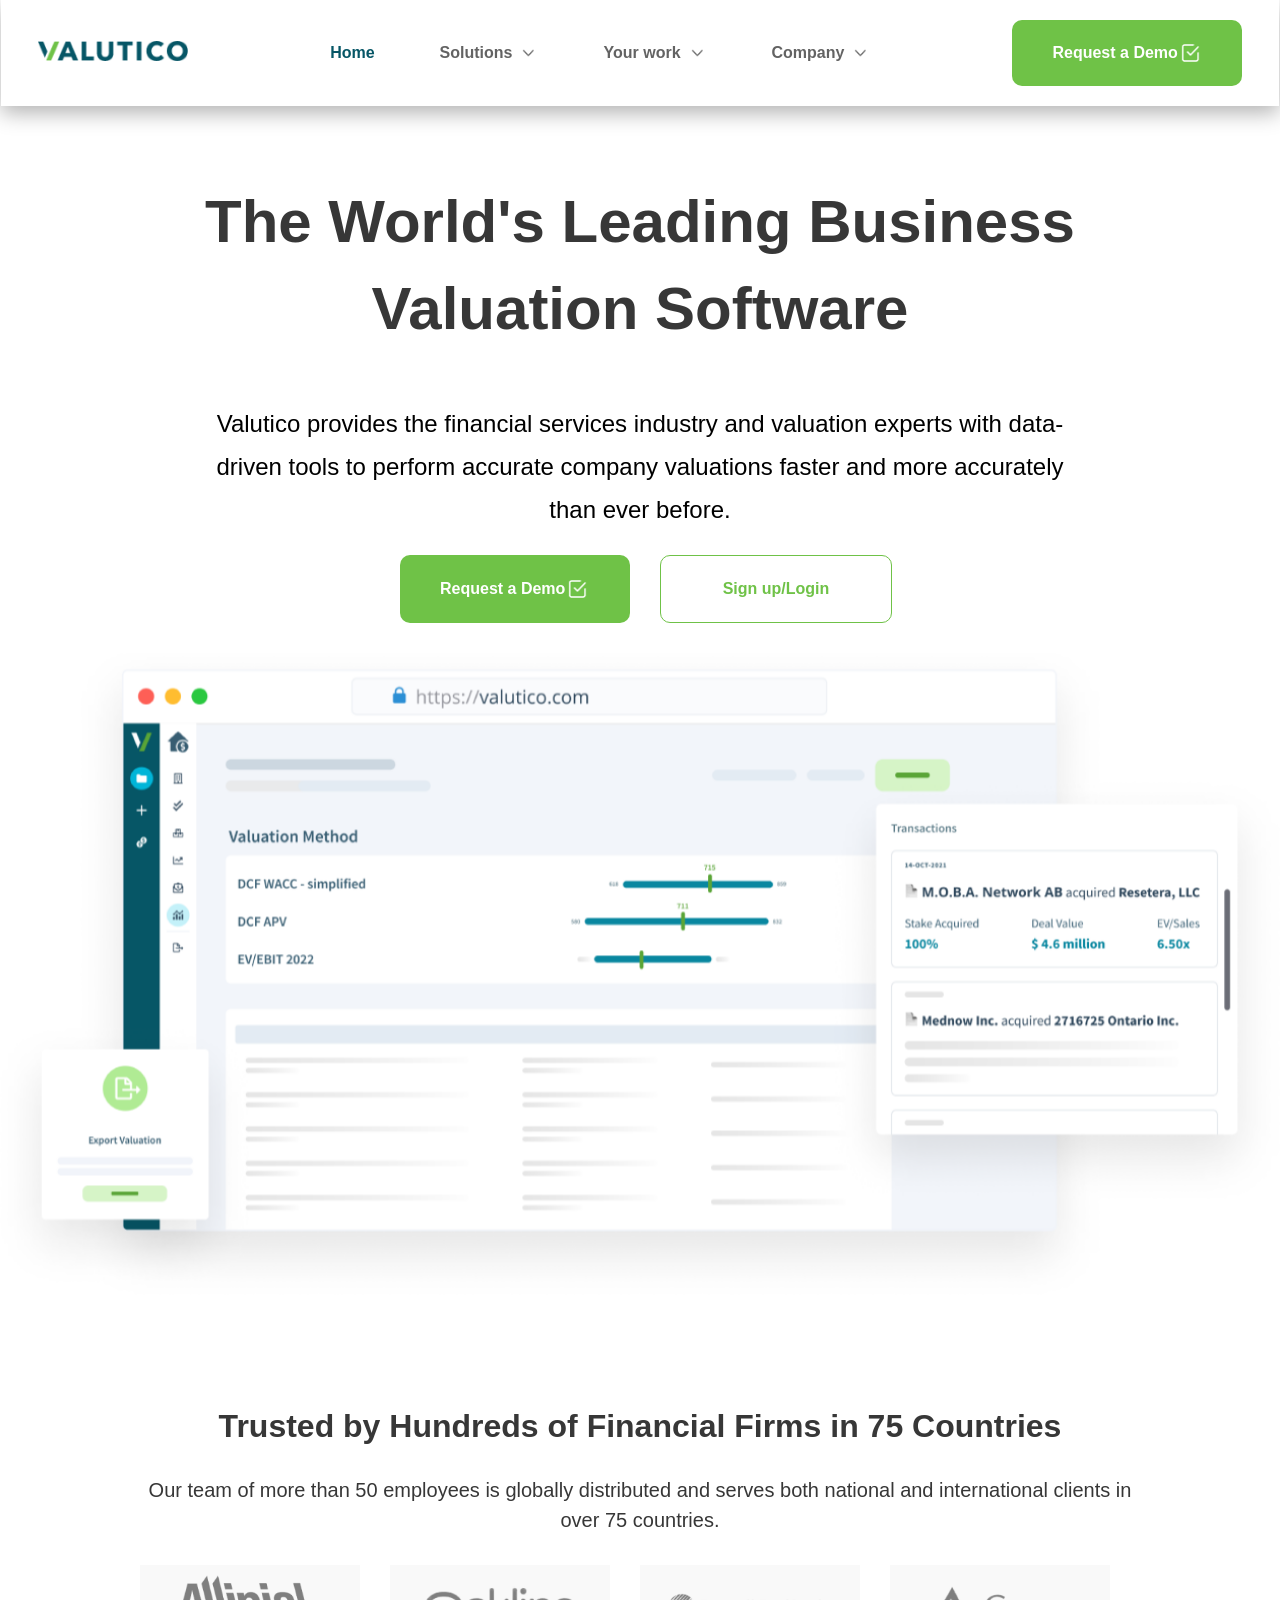
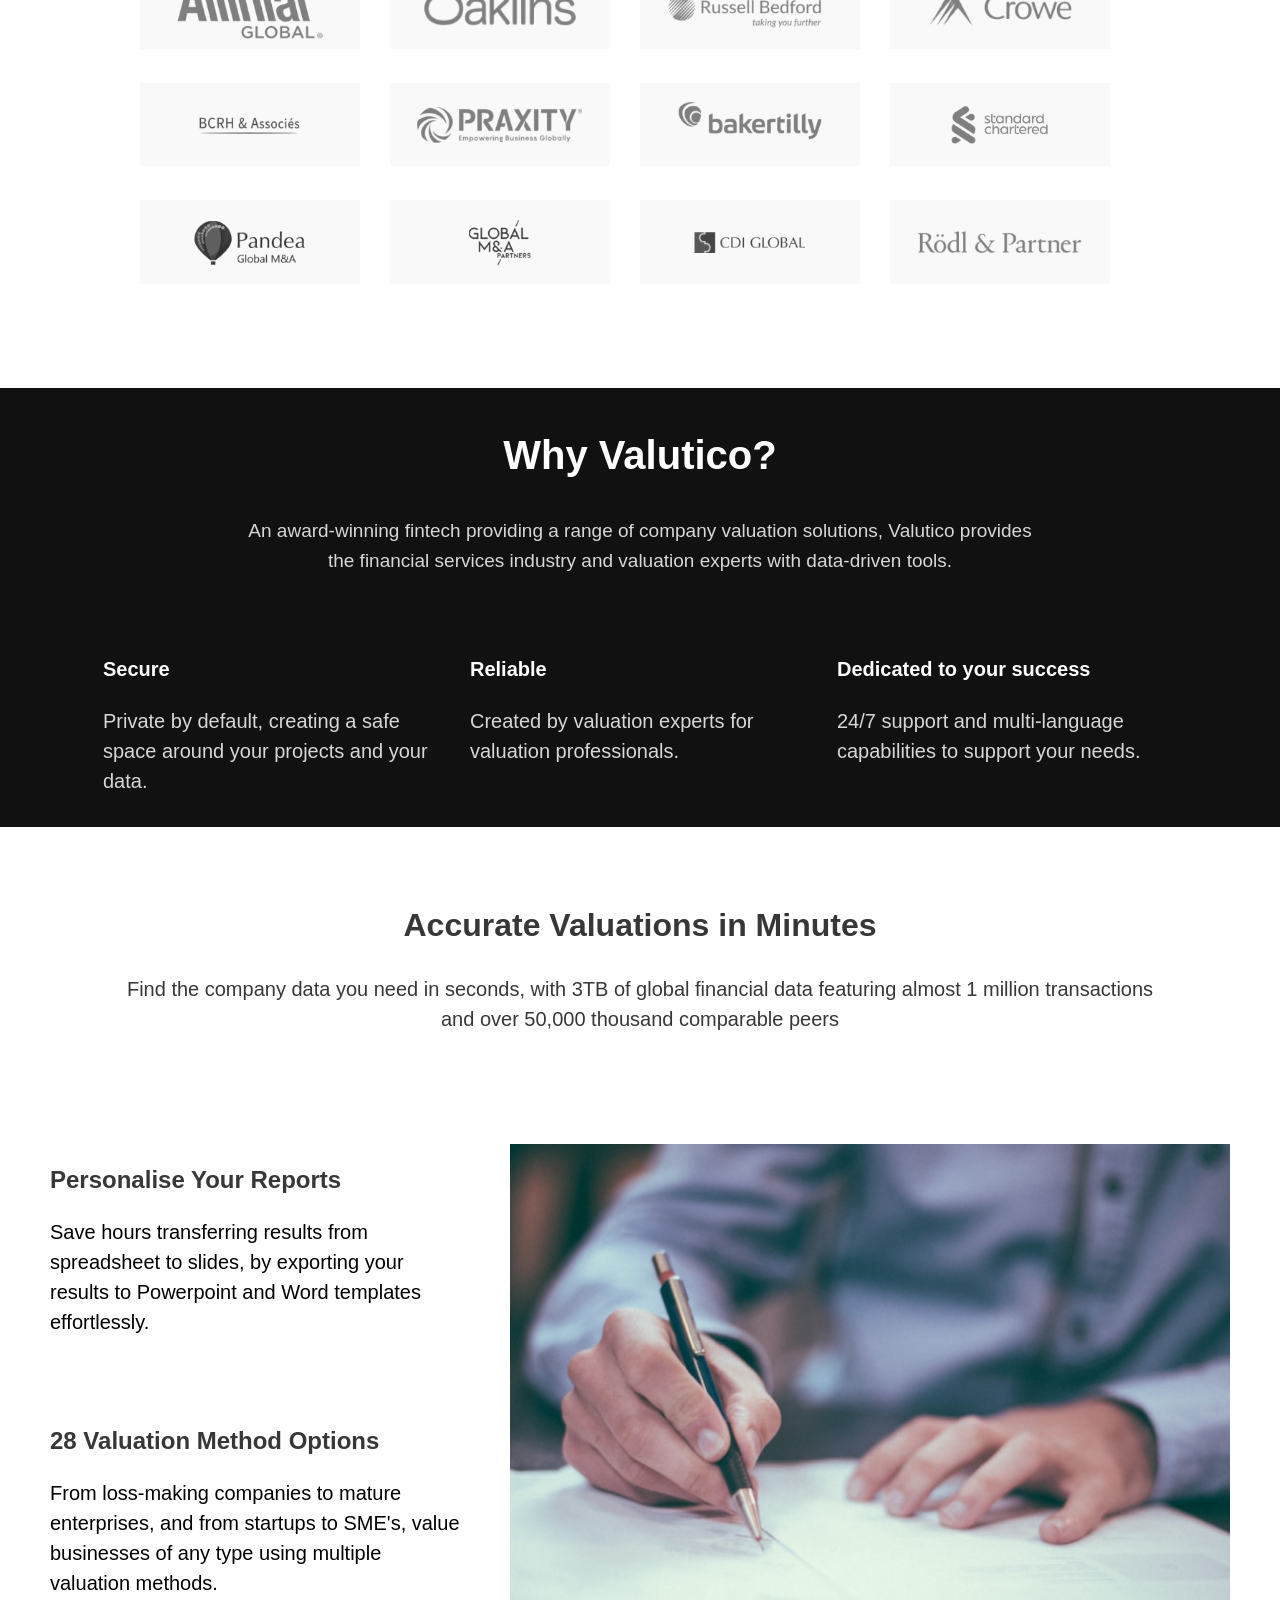
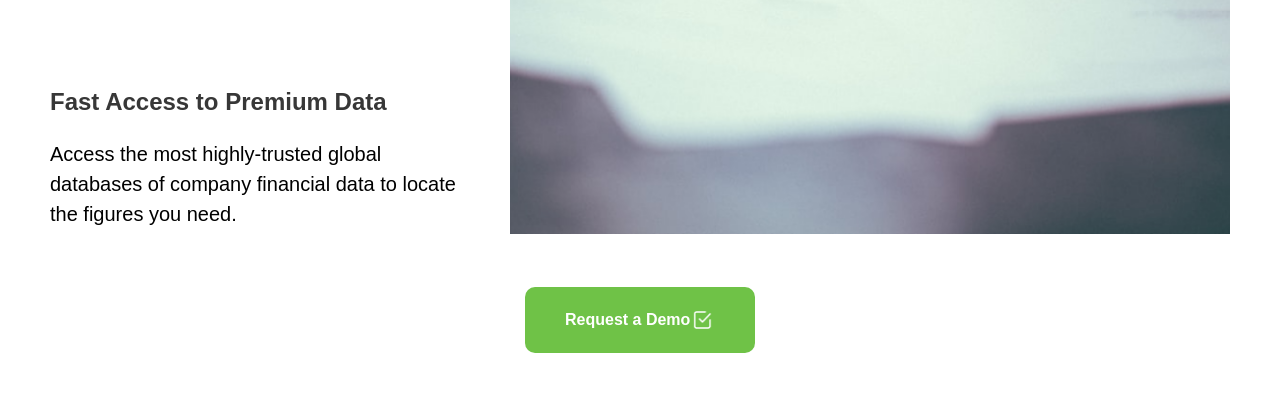
<file: index.html>
<!DOCTYPE html>
<html lang="en">
<head>
    <meta charset="UTF-8">
    <meta name="viewport" content="width=device-width, initial-scale=1.0">
    <title>Vaultico</title>
    <link rel="stylesheet" href="display.css">
    <link rel="preconnect" href="https://fonts.googleapis.com">
</head>
<body>
    <div class="header">
        <div class="Vaultico-logo">
            <img src="./images/logo.png" alt="">
        </div>
        <div class="about-us">
            <div><a href=""><span style="color: #065666;">Home</span></a></div>
            <div><a href="">Solutions </a><img src="./images/dropdown.png" alt=""></div>
            <div><a href="">Your work</a><img src="./images/dropdown.png" alt=""></div>    
            <div><a href="">Company</a><img src="./images/dropdown.png" alt=""></div>
        </div>
        <div class="green-button start">
            <a href="">Request a Demo</a>
            <img src="./images/icon.png" alt=""  height="24px" width="24px">
        </div>
        <div class="grid">
            <img src="./images/ic_round-menu.png" alt="">
        </div>
    </div>
    <div class="sub-head">
        <div class="first-head">
            <h2>The World's Leading Business Valuation Software</h2>
        </div>
        <div class="first-para">
            <p>Valutico provides the financial services industry and valuation experts with data-driven tools to perform accurate company valuations faster and more accurately than ever before.</p>
        </div>
        <div class="two-buttons">
            <div class="green-button sub-h">
                <a href="">Request a Demo</a>
                <img src="./images/icon.png" alt=""  height="24px" width="24px">
            </div>
            <div class="green-button login">
                <a href="">Sign up/Login</a>
            </div>
        </div>
    </div>
    <div class="general-img">
        <img src="./images/genimg.png" alt="">
    </div>
    <div class="financial-firms">
        <div class="firms-word">
            <h2>Trusted by Hundreds of Financial Firms in 75 Countries</h2>
            <p>Our team of more than 50 employees is globally distributed and serves both national and international clients in over 75 countries.</p>
        </div>
        <div class="firm-img">
            <div><img src="./images/Frame 1.png" alt=""></div> 
            <div><img src="./images/Frame 2.png" alt=""></div>
            <div><img src="./images/Frame 3.png" alt=""></div>
            <div><img src="./images/Frame 4.png" alt=""></div>
            <div><img src="./images/Frame 5.png" alt=""></div>
            <div><img src="./images/Frame 6.png" alt=""></div>
            <div><img src="./images/Frame 7.png" alt=""></div>
            <div><img src="./images/Frame 8.png" alt=""></div>
            <div><img src="./images/Frame 9.png" alt=""></div>
            <div><img src="./images/Frame 10.png" alt=""></div>
            <div><img src="./images/Frame 11.png" alt=""></div>
            <div><img src="./images/Frame 12.png" alt=""></div>
        </div>
    </div>
    <div class="question">
        <div class="big-question">
            <h2>Why Valutico?</h2>
            <p>An award-winning fintech providing a range of company valuation solutions, Valutico provides the financial services industry and valuation experts with data-driven tools.</p>
        </div>
        <div class="three-answers">
            <div class="answers one">
                <h2>Secure</h2>
                <p>Private by default, creating a safe space around your projects and your data.</p>
            </div>
            <div class="answers two">
                <h2>Reliable</h2>
                <p>Created by valuation experts for valuation professionals.</p>
            </div>
            <div class="answers three">
                <h2>Dedicated to your success</h2>
                <p>24/7 support and multi-language capabilities to support your needs.</p>
            </div>
        </div>
    </div>
    <div class="valuations">
        <h2>Accurate Valuations in Minutes</h2>
        <p>Find the company data you need in seconds, with 3TB of global financial data featuring almost 1 million transactions and over 50,000 thousand comparable peers</p>
    </div>
    <div class="perks">
        <div class="perk-list">
            <div class="list i">
                <h2>Personalise Your Reports</h2>
                <p>Save hours transferring results from spreadsheet to slides, by exporting your results to Powerpoint and Word templates effortlessly.</p>
            </div>
            <div class="list ii">
                <h2>28 Valuation Method Options</h2>
                <p>From loss-making companies to mature enterprises, and from startups to SME's, value businesses of any type using multiple valuation methods.</p>
            </div>
            <div class="list iii">
                <h2>Fast Access to Premium Data</h2>
                <p>Access the most highly-trusted global databases of company financial data to locate the figures you need.</p>
            </div>
        </div>
        <div class="perk-img">
            <img src="./images/hand.png" alt="">
        </div>
    </div>
    <div class="end-button">
        <div class="green-button end">
            <a href="">Request a Demo</a>
            <img src="./images/icon.png" alt=""  height="24px" width="24px">
        </div>
    </div>
</body>
</html>
</file>
<file: display.css>
body {
    font-family:"Manrope", sans-serif;  
    margin: 0;
}

.header {
    display: flex;
    gap: 10%;
    flex-direction: row;
    padding-top: 20px;
    position: fixed;
    z-index: 1;
    background-color: white;
    top: 0;
    padding-bottom: 20px;
    box-shadow: 0px 7px 20px rgba(0, 0, 0, 0.3);
    right: 1px;
    left: 1px;
    justify-content: space-around;
} 

.header div {
    align-content: center;
}

.grid {
    display: none;
}

.Vaultico-logo  img {
    width: 150px;
    margin-left: 30px;
}

.about-us {
    display: inline-flex;
    gap: 65px;
    font-weight: 700;
    color :#636363;
}

.about-us > div >a , img{
    color :#636363;
    align-self: center;
}

.about-us > div {
    display: flex;
    gap: 6px;
}

.about-us > div > img {
    width: 20px;
    height: 20px;
}

.green-button {
    display: flex;
    background-color:  #6FC247;
    border-radius: 10px;
    align-content: center;
    margin-right: 30px;
    flex-shrink: 0;
}

.green-button > a {
    color: white;
    font-weight: 700;
    padding: 24px 0px 24px 40px;
    flex-wrap: nowrap;
    align-self: center;
    
}

.green-button > img {
    padding-right: 40px;
}


a {
    text-decoration: none;
}

.sub-head {
    padding-top: 10%;
    width: 900px;
    text-align: center;
    margin: auto;
}

.first-head > h2 {
    font-size: 60px;
    line-height: 87.42px;
    color: #373737;
}

.first-para > p {
    font-size: 24px;
    font-weight: 500;
    line-height: 43px;
}

.two-buttons {
    width: 480px;
    display: flex;
    margin: auto;
    justify-content: space-between;
}

.sub-h {
    width: 230px;
}

.login {
    width: 230px;
    background-color: white;
    border: 1px  #6FC247 solid;
}

.login > a {
    color: #6FC247;
    padding-left: 0;
    margin: auto;
}

.general-img {
    width: auto;
    margin: auto;
}

.general-img > img {
    margin-top: 30px;
    width: 100%;
    text-align: center;
}

.financial-firms {
    text-align: center;
    margin-top: 100px;
    color: #373737;
}

.firms-word > h2 {
    font-size: 32px;
    font-weight: 700;
    line-height: 43.71px;
}

.firms-word > p {
    font-size: 20px;
    font-weight: 500;
    line-height: 30px;
    width: 1000px;
    margin: auto;
}

.firm-img {
    display: grid;
    grid-template-columns: auto auto auto auto;
    grid-template-rows: auto auto auto;
    width: 1000px;
    margin: auto;
}

.firm-img > div {
    width: 220px;
}
.firm-img > div > img {
    width: 100%;
    margin-top: 30px;
}

.question {
    margin-top: 100px;
    height: 350px;
    padding: 7px 103px 82px 103px;
    background-color: #111111;
    width: auto;
}

.big-question {
    width: 800px;
    text-align: center;
    margin: auto;
}
 
.big-question > h2 {
    color: white;
    font-size: 40px;
    font-weight: 800;
    line-height: 54.64px;
}

.big-question > p {
    font-size: 19px;
    font-weight: 500;
    line-height: 30px;
    color: #D7D7D7;
    margin-bottom: 60px;
}

.three-answers {
    display: flex;
    justify-content: space-between;
    gap: 10px;
}
 
.answers {
    width: 340px;
}

.answers > h2 {
    color: white;
    font-size: 20px;
    font-weight: 700;
    line-height: 32.78px;
}

.answers > p {
    color: #D7D7D7;
    font-size: 20px;
    line-height: 30px;
    text-align: left;
}

.valuations {
    width: 1062px;
    height: auto;
    margin: auto;
    color: #373737;
    padding-top: 50px;
}

.valuations h2 {
    font-size: 32px;
    line-height: 43.71px;
    text-align: center;
}

.valuations p {
    font-size: 20px;
    font-weight: 500;
    line-height: 30px;
    text-align: center;
}

.perks {
    display: flex;
    padding: 10px 50px 30px 50px;
    margin-top: 100px;
    height: 693px;
    justify-content: space-between;
}


.list {
    height: 161px;
    width: 413px;
    margin-bottom: 100px;
}

.list > h2 {
    color: #373737;
    font-size: 24px;
    line-height: 32.78px;
}

.list > p {
    font-size: 20px;
    font-weight: 500;
    line-height: 30px;
}

.perk-img {
   height: 690px;
   width: 720px;
}

.perk-img > img{
   height: 100%;
   width: 100%;
}

.end {
    width: 230px;
    margin: auto;
}

.end-button {
    margin: 20px 0 50px 0;
}

@media (max-width:1024px) {
    .grid {
        display: inline-flex;
        margin-right: 20px;
    }
    .about-us{
        display: none;
    }
    .start {
        display: none;
    }
    .header {
        width: auto; 
        justify-content: space-between;
    }
    .sub-head{ 
        width: 510px;
    }
    .first-head > h2 {
        font-size: 35px;
        line-height: 50px;
        width: auto;
    }
    .first-para > p {
        font-size: 15px;
        line-height: 25px;
    }
    .firm-img {
        grid-template-columns: auto auto auto;
        grid-column-gap: 10px;
        grid-row-gap: 10px;
        width: 600px;
        margin: auto;
    }
    .firm-img > div {
        width: 100%;
    }
    .firm-img > div > img {
        margin: 0;
    }
    .firms-word > p {
        width: 834px;
        margin-bottom: 50px;
    }
    .valuations {
        width: 775px;
    }
    .valuations > h2 {
        font-size: 24px;
    }
    .valuations > p {
        font-size: 20px;
    }
    
    .question{
        height: auto;
        padding: 20px 50px;
    }

    .big-question {
        width: auto;
    }
    .big-question > h2 {    
        font-size: 24px;
        font-weight: 800;
        line-height: 32.78px;
        text-align: center;
    }
    .big-question > p {
        font-size: 15px;
        font-weight: 500;
        line-height: 40px;
        
    }
   
    .three-answers {
        flex-direction: column;
    }
    .answers {
        width: auto;
    }
    .answers > h2 {
        font-size: 18px;
    }
    .answers > p {
        font-size: 16px;
    }
    .perks {
        justify-content: space-between;
        padding: 0;
        margin-right: 20px;
        margin-left: 20px;
    }
    .list {
        width: auto;
    } 

    .list > h2 {
        font-size: 18px;
    }

    .list > p {
       font-size: 16px; 
    }
    .perk-img{
        width: 100%;
    }

    .firms-word > p {  
    font-size: 20px;
    font-weight: 500;
    line-height: 40px;
    width: auto;
    }

    .valuations {
        width: 90%;
    }
}

@media (max-width: 600px) {
    .perks {
        flex-direction: column-reverse;
        margin-top: 70%;
    }

    .perk-img {
        width: 80%;
        margin: auto;
        height: 280px;
    }
    
    .perk-list {
        margin-left: 30px;
        margin-right: 30px;
        margin-top: 30px;
    }

    .list {
        margin-bottom: 50px;
    }

    .firm-img {
        grid-template-columns: 1fr 1fr;
        width: auto;
    }

    .firm-img > div {
        width: 100%;
    }

    .financial-firms {
        margin: 30px;
    }    

    

    .green-button {
        width: 150px;
        margin: 0;
    }
    .green-button > a {
        font-size: 10px;
        padding: 15px;
    }

    .green-button > img {
        width: 16px;
        height: 16px;
        margin-right: 10px;
        padding: 0;
    }

    .sub-h > a {
        margin-left: 5px;
    }

    .two-buttons {
        width: 310px;
    }

    .sub-head {
        width: auto;
    }

    .sub-head  h2 {
        font-size: 30px;
        width: auto;
        line-height: 40px;
        margin: 70px 20px 0;
    }
     
    .sub-head p {
        font-size: 16px;
        margin: 30px;
    }

    .Vaultico-logo img {
        margin-top: auto;
        width: 100px;
    }

    .grid img{
        width: 30px;
    }

    .end {
        margin: auto;
    }
}
</file>
